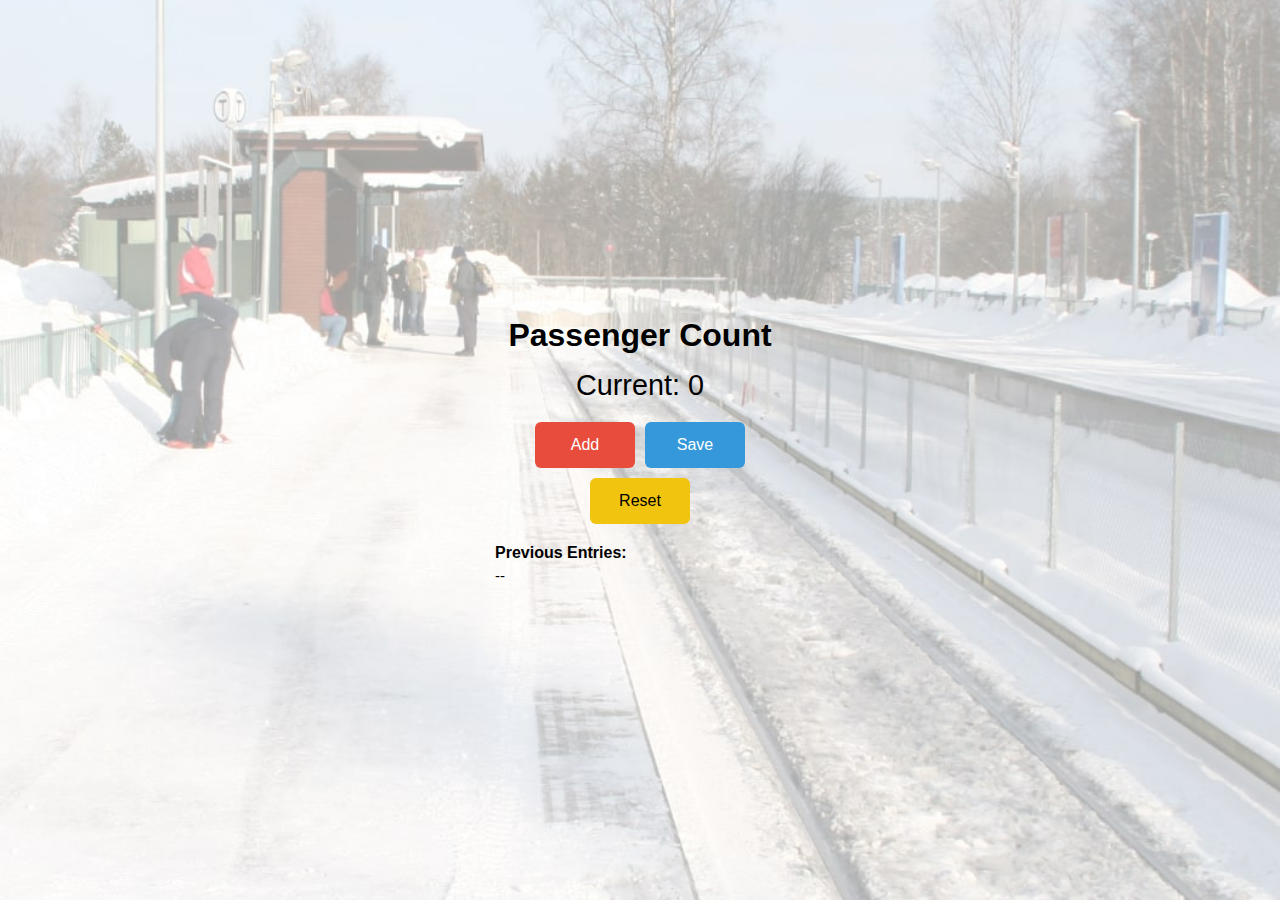
<file: TheFirstProject/Subway Passenger Counter/index.html>
<!DOCTYPE html>
<html lang="en">
<head>
  <meta charset="UTF-8" />
  <meta name="viewport" content="width=device-width, initial-scale=1.0"/>
  <title>First Project</title>
  <link rel="stylesheet" href="index.css" />
</head>
<body>
  <div class="main-box">
    <div class="box1">
      <h1>Passenger Count</h1>
      <p class="txt">Current: <span id="num"></span></p>

      <div class="btns-area">
        <div class="line1">
          <button id="plus-btn">Add</button>
          <button id="save-btn">Save</button>
        </div>
        <div class="line2">
          <button id="clr-btn">Reset</button>
        </div>
      </div>

      <div class="history-box">
        <h2>Previous Entries:</h2>
        <p id="all-saved">--</p>
      </div>
    </div>
  </div>

  <script src="index.js"></script>
</body>
</html>
</file>
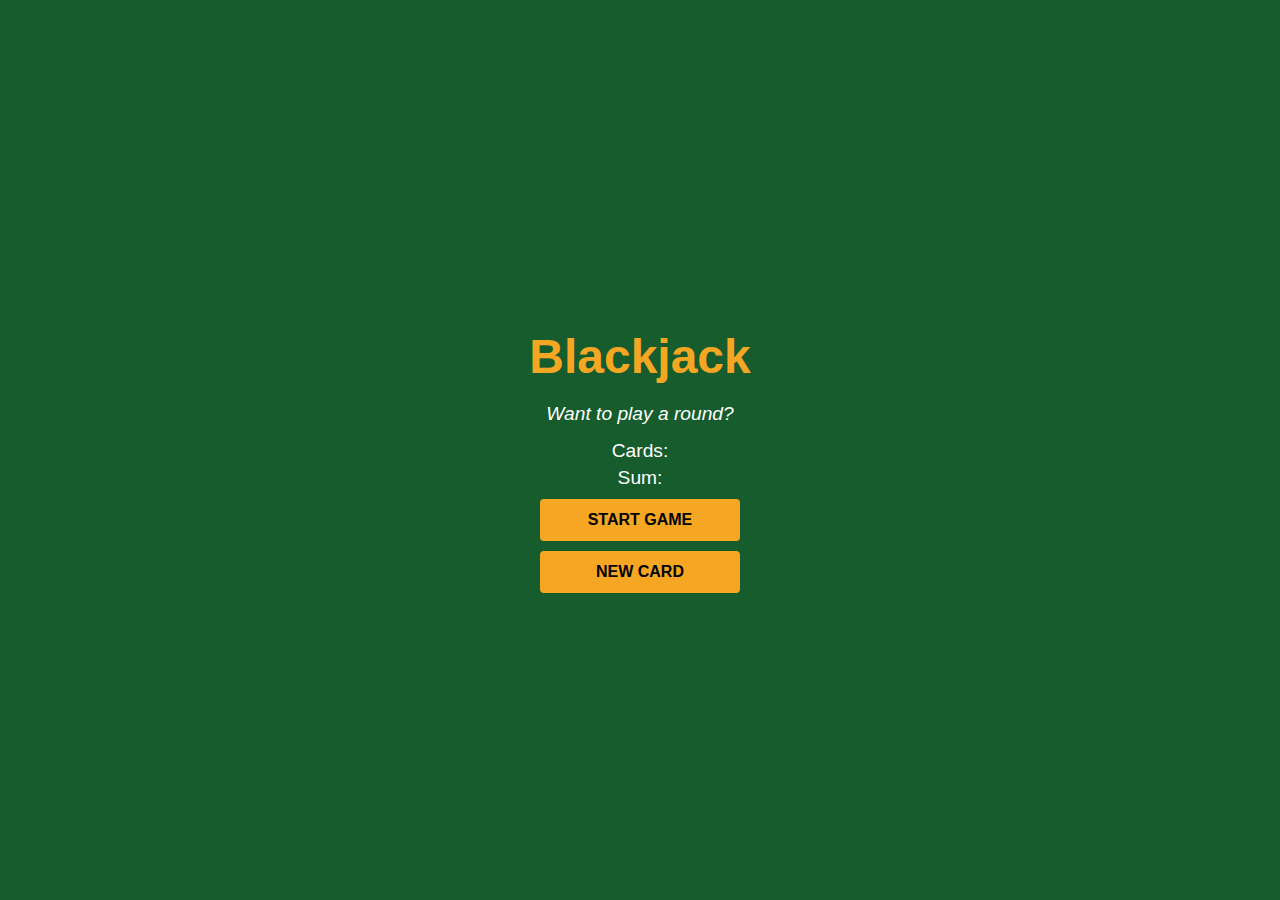
<file: TheSecondProject/BuildaBlackjackgame/index.html>
<!DOCTYPE html>
<html lang="en">
<head>
  <meta charset="UTF-8">
  <meta name="viewport" content="width=device-width, initial-scale=1.0">
  <title>The Second Project</title>
  <link rel="stylesheet" href="index.css">
</head>
<body>
  <div class="game-container">
    <h1 class="title">Blackjack</h1>
    <p id="message" class="message">Want to play a round?</p>
    <p id="cards" class="info">Cards:</p>
    <p id="sum" class="info">Sum:</p>

    <button onclick="startGame()" class="btn">START GAME</button>
    <button onclick="newCard()" class="btn">NEW CARD</button>
  </div>

  <script src="index.js"></script>
</body>
</html>
</file>
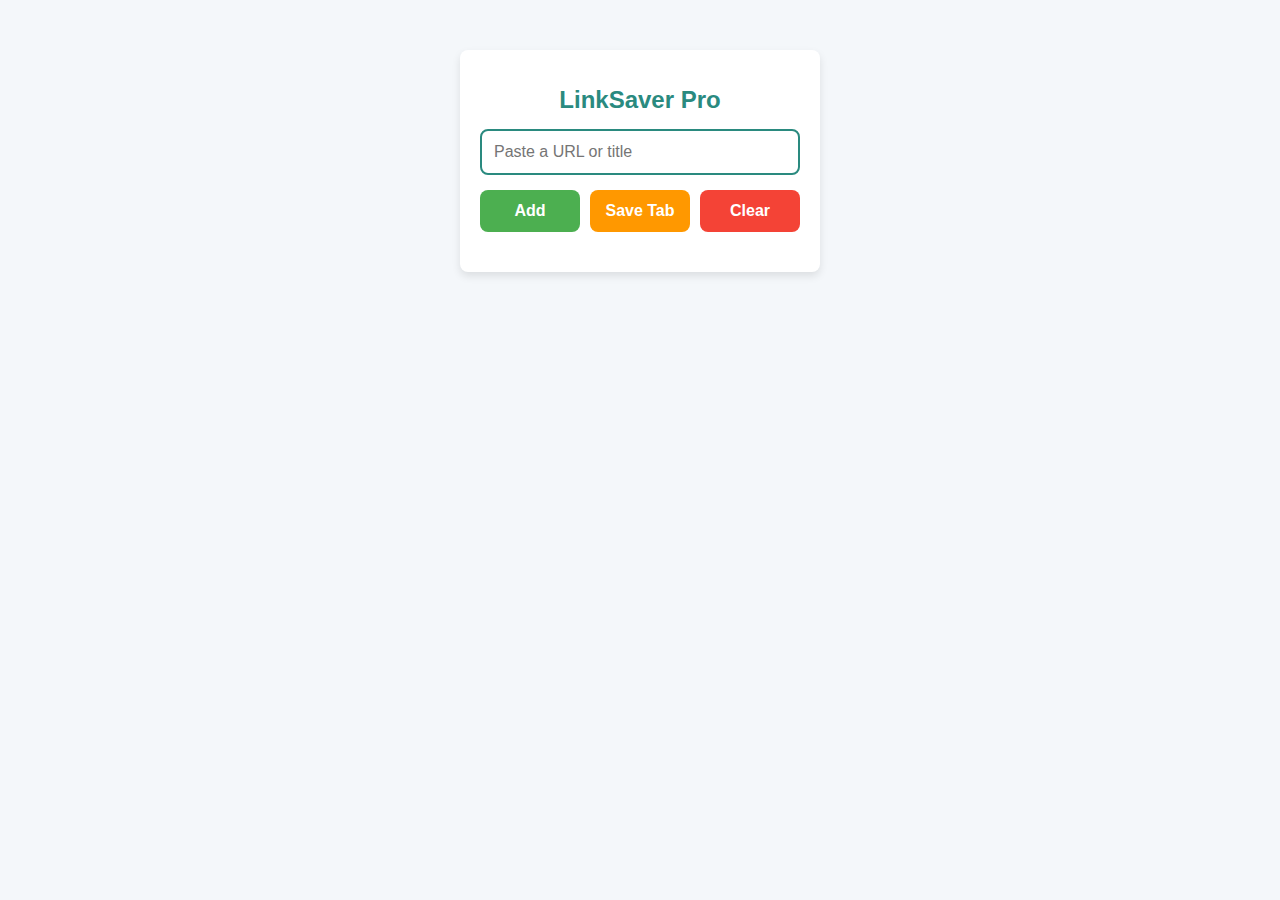
<file: ThethirdProject/ChromeExtension/index.html>
<!DOCTYPE html>
<html lang="en">
  <head>
    <meta charset="UTF-8" />
    <meta name="viewport" content="width=device-width, initial-scale=1.0" />
    <title>The third Project</title>
    <link rel="stylesheet" href="index.css" />
  </head>
  <body>
    <div class="container">
      <h1 class="title">LinkSaver Pro</h1>

      <input id="input-link" type="text" placeholder="Paste a URL or title" />

      <div class="button-group">
        <button id="btn-add">Add</button>
        <button id="btn-tab">Save Tab</button>
        <button id="btn-clear">Clear</button>
      </div>

      <ul id="list-display"></ul>
    </div>

    <script src="index.js"></script>
  </body>
</html>
</file>
<file: TheFirstProject/Subway Passenger Counter/index.css>
* {
  box-sizing: border-box;
  margin: 0;
  padding: 0;
}

body {
  font-family: Arial, sans-serif;
  background: url('img.jpg') no-repeat center center fixed;
  background-size: cover;
  display: flex;
  justify-content: center;
  align-items: center;
  height: 100vh;
}

.main-box {
  background-color: rgba(255, 255, 255, 0); 
  padding: 30px;
  border-radius: 10px;
  width: 350px;
  text-align: center;
}

.box1 h1 {
  color: #000;
  margin-bottom: 15px;
}

.txt {
  font-size: 1.8rem;
  color: #000;
  margin-bottom: 20px;
}

.btns-area {
  display: flex;
  flex-direction: column;
  gap: 10px;
  margin-bottom: 20px;
}

.line1, .line2 {
  display: flex;
  justify-content: center;
  gap: 10px;
  flex-wrap: wrap;
}

button {
  padding: 12px 18px;
  border: 2px solid transparent;
  font-size: 1rem;
  border-radius: 6px;
  cursor: pointer;
  min-width: 100px;
  transition: all 0.2s ease-in-out;
  color: white;
}

#plus-btn {
  background-color: #e74c3c; 
}
#plus-btn:hover {
  background-color: #ff6b5b;
  border-color: #fff;
}

#save-btn {
  background-color: #3498db; 
}
#save-btn:hover {
  background-color: #5dade2;
  border-color: #fff;
}

#clr-btn {
  background-color: #f1c40f; 
  color: black;
}
#clr-btn:hover {
  background-color: #f7dc6f;
  border-color: #333;
}

.history-box {
  text-align: left;
  margin-top: 15px;
}

.history-box h2 {
  font-size: 1rem;
  margin-bottom: 5px;
  color: #000;
}

#all-saved {
  font-size: 0.95rem;
  color: #000;
}

.ft {
  font-size: 0.8rem;
  color: #000;
  margin-top: 20px;
}

@media (max-width: 500px) {
  .line1, .line2 {
    flex-direction: column;
    align-items: stretch;
  }

  button {
    width: 100%;
  }
}
</file>
<file: TheSecondProject/BuildaBlackjackgame/index.css>
body {
  margin: 0;
  font-family: 'Segoe UI', Tahoma, Geneva, Verdana, sans-serif;
  background-color: #165c2d;
  color: white;
  display: flex;
  justify-content: center;
  align-items: center;
  height: 100vh;
}

.game-container {
  text-align: center;
}

.title {
  font-size: 3rem;
  color: #f5a623;
  margin-bottom: 10px;
}

.message {
  font-style: italic;
  font-size: 1.2rem;
  margin-bottom: 15px;
}

.info {
  font-size: 1.2rem;
  margin: 5px 0;
}

.btn {
  display: block;
  width: 200px;
  margin: 10px auto;
  padding: 12px 0;
  font-size: 1rem;
  font-weight: bold;
  background-color: #f5a623;
  color: black;
  border: none;
  border-radius: 4px;
  cursor: pointer;
  transition: background-color 0.3s ease;}

.btn:hover {
  background-color: #d89100;
}
</file>
<file: ThethirdProject/ChromeExtension/index.css>
body {
  font-family: "Segoe UI", Tahoma, Geneva, Verdana, sans-serif;
  background: #f4f7fa;
  margin: 0;
  padding: 0;
  color: #333;
}

.container {
  width: 320px;
  margin: 50px auto;
  padding: 20px;
  background-color: white;
  border-radius: 8px;
  box-shadow: 0 4px 8px rgba(0, 0, 0, 0.1);
}

.title {
  font-size: 1.5rem;
  color: #2a8a7f;
  margin-bottom: 15px;
  text-align: center;
}

input {
  width: 100%;
  padding: 12px;
  border: 2px solid #2a8a7f;
  border-radius: 8px;
  margin-bottom: 15px;
  font-size: 1rem;
  box-sizing: border-box;
}

.button-group {
  display: flex;
  flex-wrap: wrap;
  gap: 10px;
  justify-content: space-between;
  margin-bottom: 20px;
}

button {
  flex: 1;
  padding: 12px;
  font-weight: bold;
  font-size: 1rem;
  border: none;
  border-radius: 8px;
  cursor: pointer;
  transition: all 0.3s ease;
}

#btn-add {
  background-color: #4caf50;
  color: white;
}

#btn-tab {
  background-color: #ff9800;
  color: white;
}

#btn-clear {
  background-color: #f44336;
  color: white;
}

button:hover {
  transform: scale(1.05);
}

ul {
  list-style-type: none;
  padding-left: 0;
  margin-top: 0;
}

li {
  margin-bottom: 15px;
}

li a {
  color: #2a8a7f;
  text-decoration: none;
  font-size: 1rem;
  word-break: break-word;
  transition: color 0.3s ease;
}

li a:hover {
  color: #00796b;
  text-decoration: underline;
}
</file>
